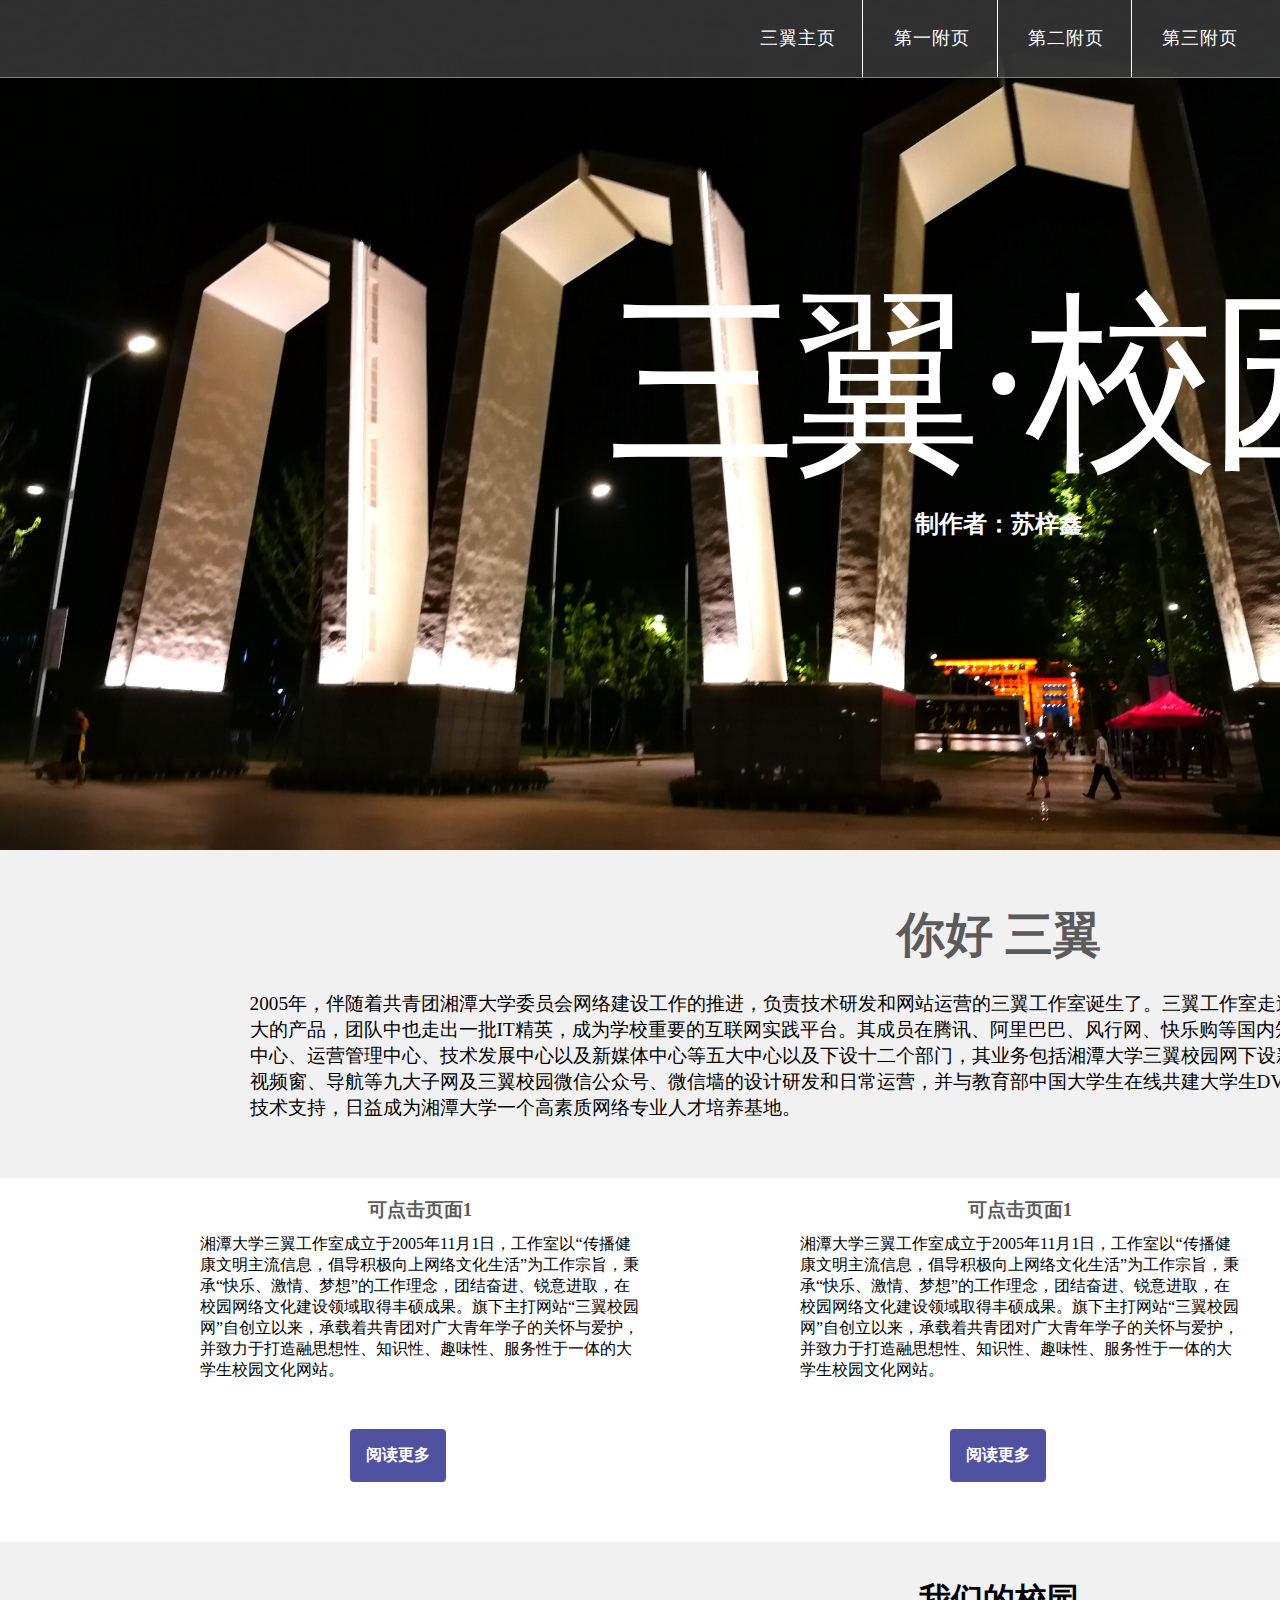
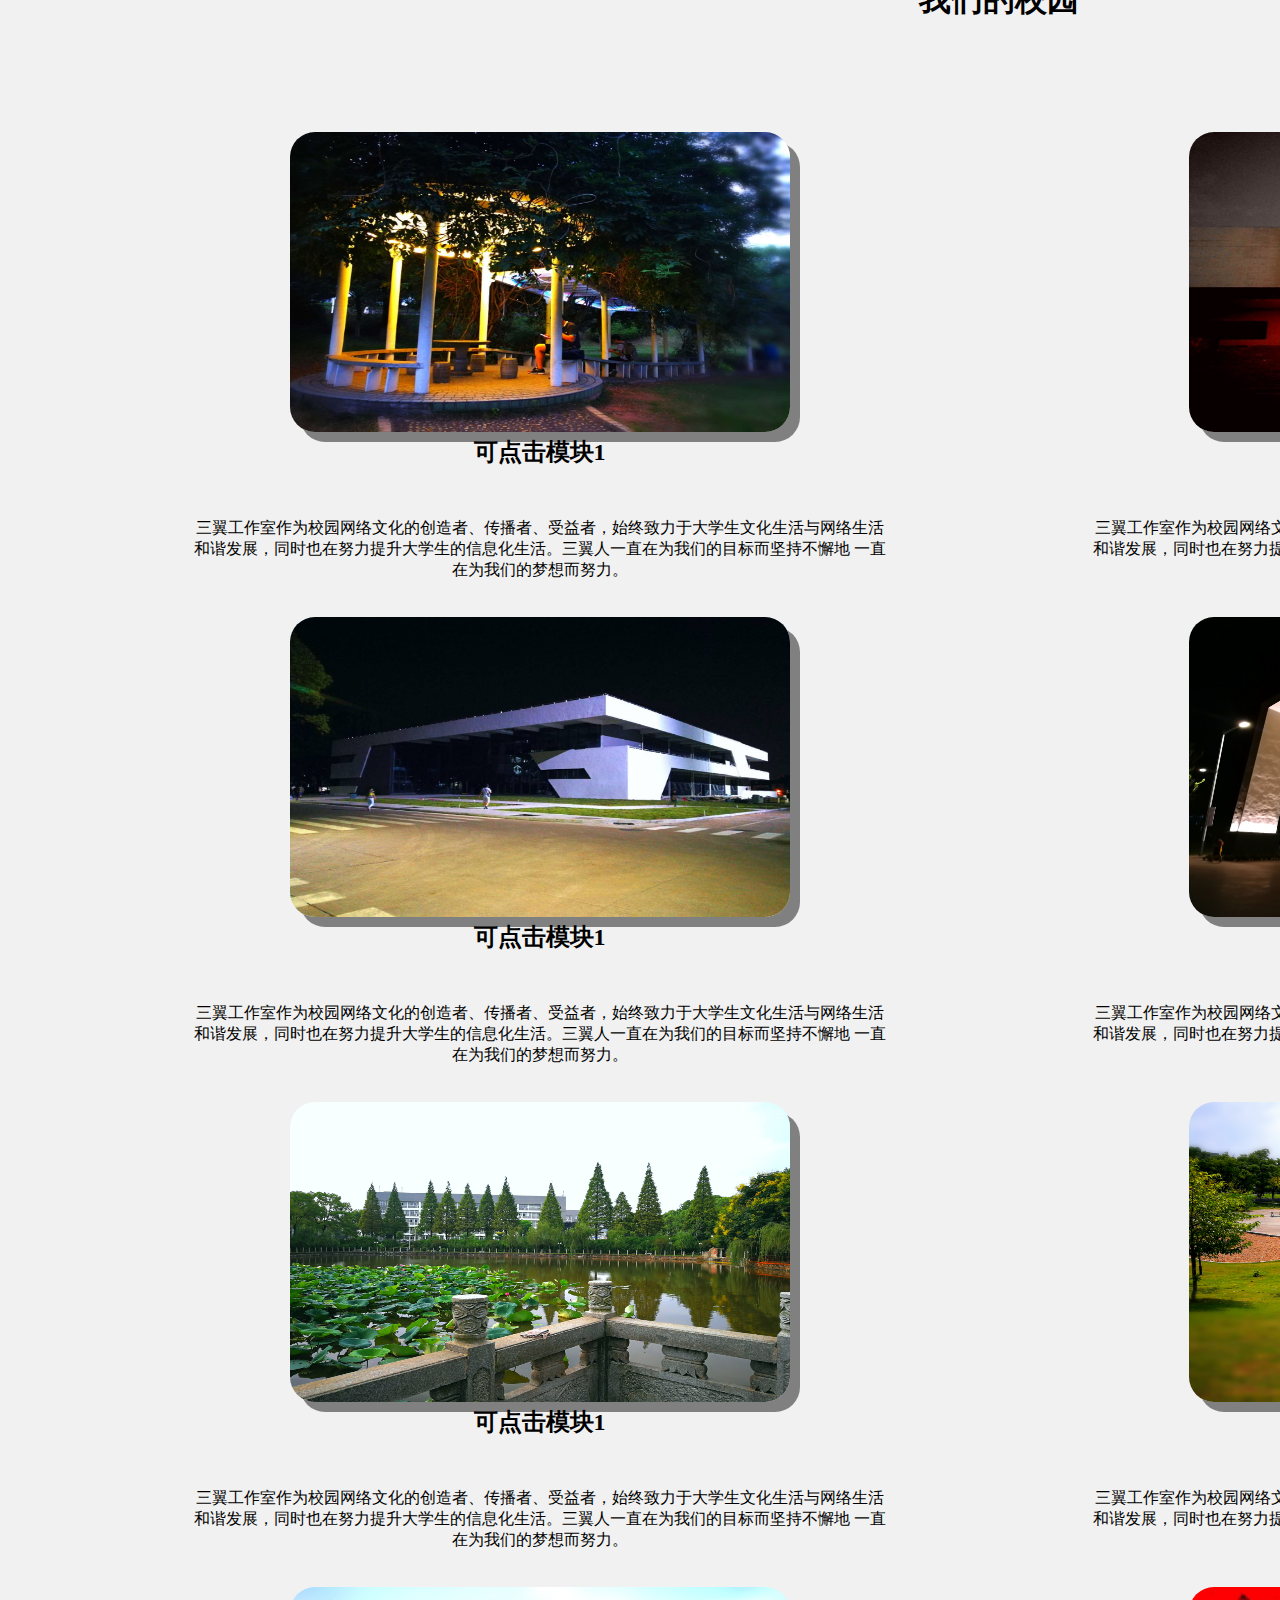
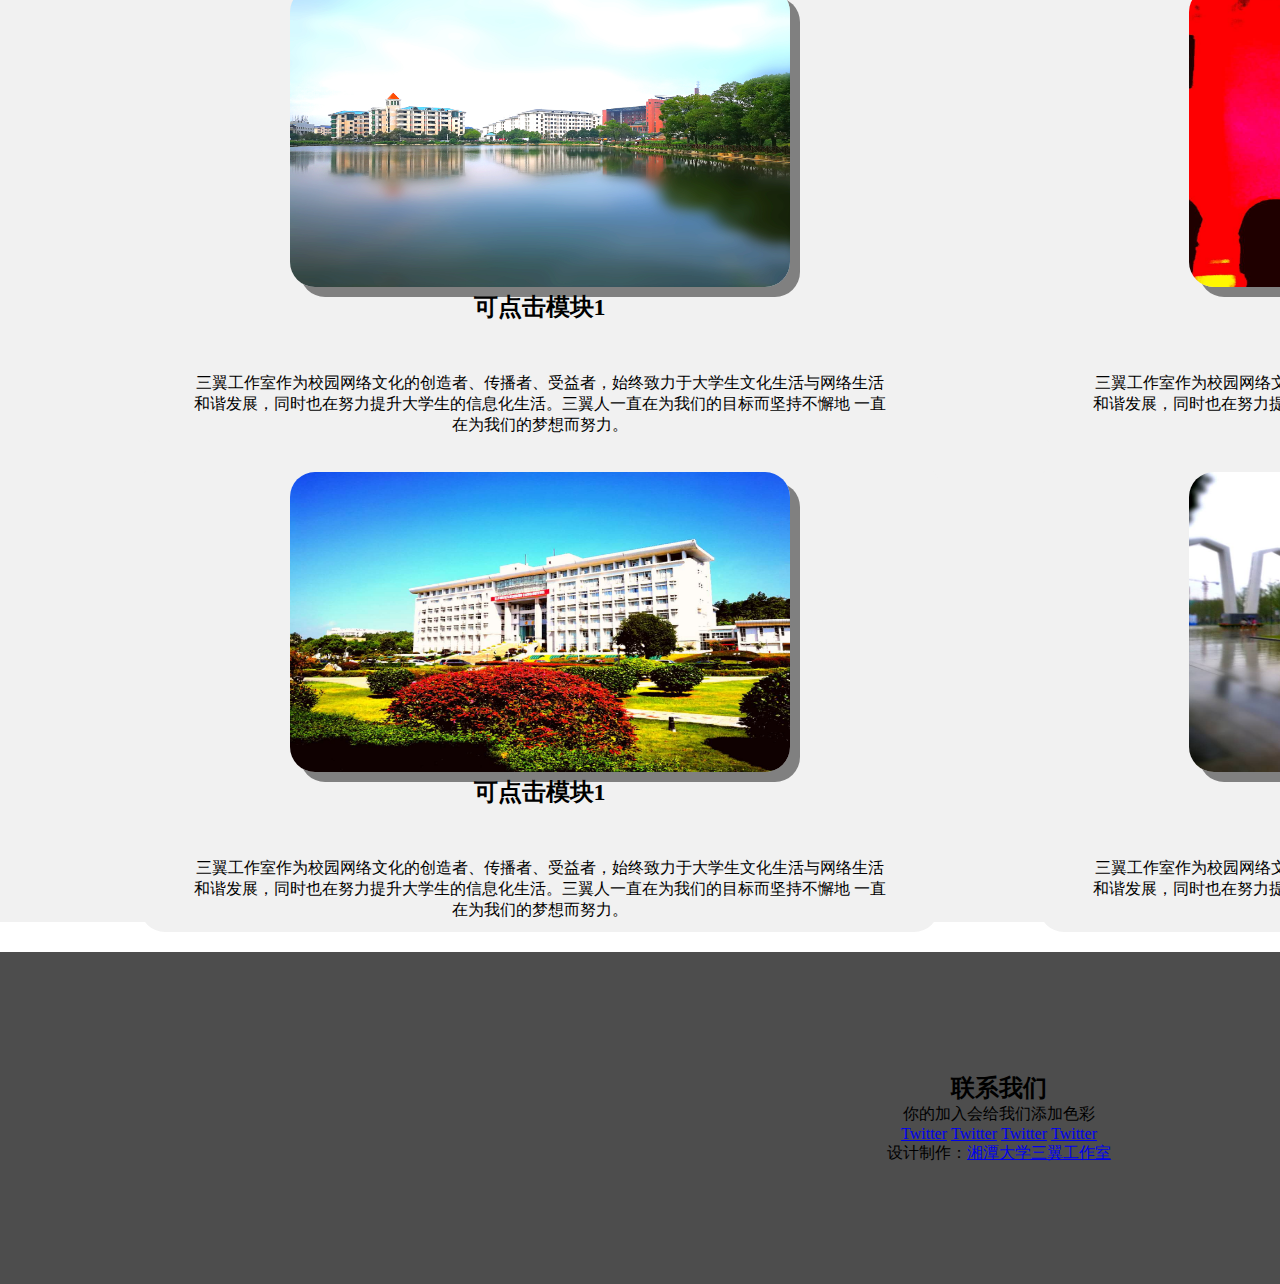
<file: work01/index.html>
<!DOCTYPE html>
<html>
<head>
	<title>三翼-校园</title>
	<meta charset="utf-8">
	<link rel="stylesheet" type="text/css" href="css/css01.css"/>

</head>
<body class="homepage">
		<!-- 头部 -->
		<div id="header">
			<div id="nav-wrapper"> 
				<!-- 链接 -->
				<nav id="nav">
					<ul>
						<li class="active"><a href="index.html">三翼主页</a></li>
						<li><a href="#">第一附页</a></li>
						<li><a href="#">第二附页</a></li>
						<li><a href="#">第三附页</a></li>
					</ul>
				</nav>
			</div>
			
			<div class="containe0"> 
				
				<!-- 三翼标志 -->
				<div id="logo">
					<h1><a href="#">三翼·校园</a></h1>
					<br>
					<span class="tag">制作者：苏梓鑫</span>
				</div>
			</div>
		</div>

	<!-- 特色 -->
		<div id="featured" style="background-color: #f1f1f1">
			<div class="container1">


					<h2 style="text-align: center; font-size: 3em;">你好 三翼</h2>
					<p class="p1">
						2005年，伴随着共青团湘潭大学委员会网络建设工作的推进，负责技术研发和网站运营的三翼工作室诞生了。三翼工作室走过十一载春秋，研发并运营了一系列服务师生，服务湘大的产品，团队中也走出一批IT精英，成为学校重要的互联网实践平台。其成员在腾讯、阿里巴巴、风行网、快乐购等国内知名互联网企业工作。其下设行政管理中心、信息传播中心、运营管理中心、技术发展中心以及新媒体中心等五大中心以及下设十二个部门，其业务包括湘潭大学三翼校园网下设新闻、资讯、七点、电台、二手街、文库、静态电影、视频窗、导航等九大子网及三翼校园微信公众号、微信墙的设计研发和日常运营，并与教育部中国大学生在线共建大学生DV网，并为湘潭大学学工在线、校友会网、团委网等提供技术支持，日益成为湘潭大学一个高素质网络专业人才培养基地。
					</p>
					

					<div class="row">
						<div class="u">
							<h3>可点击页面1</h3>
							<p>湘潭大学三翼工作室成立于2005年11月1日，工作室以“传播健康文明主流信息，倡导积极向上网络文化生活”为工作宗旨，秉承“快乐、激情、梦想”的工作理念，团结奋进、锐意进取，在校园网络文化建设领域取得丰硕成果。旗下主打网站“三翼校园网”自创立以来，承载着共青团对广大青年学子的关怀与爱护，并致力于打造融思想性、知识性、趣味性、服务性于一体的大学生校园文化网站。</p>
							<a href="#" class="button1">阅读更多</a>
						</div>

						<div class="u">
							<h3>可点击页面1</h3>
							<p>湘潭大学三翼工作室成立于2005年11月1日，工作室以“传播健康文明主流信息，倡导积极向上网络文化生活”为工作宗旨，秉承“快乐、激情、梦想”的工作理念，团结奋进、锐意进取，在校园网络文化建设领域取得丰硕成果。旗下主打网站“三翼校园网”自创立以来，承载着共青团对广大青年学子的关怀与爱护，并致力于打造融思想性、知识性、趣味性、服务性于一体的大学生校园文化网站。</p>
							<a href="#" class="button1">阅读更多</a>
						</div>

						<div class="u">
							<h3>可点击页面1</h3>
							<p>湘潭大学三翼工作室成立于2005年11月1日，工作室以“传播健康文明主流信息，倡导积极向上网络文化生活”为工作宗旨，秉承“快乐、激情、梦想”的工作理念，团结奋进、锐意进取，在校园网络文化建设领域取得丰硕成果。旗下主打网站“三翼校园网”自创立以来，承载着共青团对广大青年学子的关怀与爱护，并致力于打造融思想性、知识性、趣味性、服务性于一体的大学生校园文化网站。</p>
							<a href="#" class="button1">阅读更多</a>
						</div>


					</div>
			</div>
		</div>
		
			
	<!-- 主要内容 -->


		<div class="main"  >
			<br><br>
			<h1 style="text-align: center;">我们的校园</h2>



				<aside id="left">
				<div class="img">
			<a href="#" class="image2"><img src="img/light.jpg" width="500px" height="300px"   alt="图片加载失败"></a><br>
				<header>
					<h2>可点击模块1</h2>
				</header>
				<p>三翼工作室作为校园网络文化的创造者、传播者、受益者，始终致力于大学生文化生活与网络生活和谐发展，同时也在努力提升大学生的信息化生活。三翼人一直在为我们的目标而坚持不懈地	一直在为我们的梦想而努力。</p>
		</div>

		<div class="img">
			<a href="#" class="image2"><img src="img/canteen.jpg" width="500px" height="300px"   alt="图片加载失败"></a><br>
				<header>
					<h2>可点击模块1</h2>
				</header>
				<p>三翼工作室作为校园网络文化的创造者、传播者、受益者，始终致力于大学生文化生活与网络生活和谐发展，同时也在努力提升大学生的信息化生活。三翼人一直在为我们的目标而坚持不懈地	一直在为我们的梦想而努力。</p>
		</div>
		<div class="img">
			<a href="#" class="image1"><img src="img/bird.jpg" width="500px" height="300px"   alt="图片加载失败"></a><br>
				<header>
					<h2>可点击模块1</h2>
				</header>
				<p>三翼工作室作为校园网络文化的创造者、传播者、受益者，始终致力于大学生文化生活与网络生活和谐发展，同时也在努力提升大学生的信息化生活。三翼人一直在为我们的目标而坚持不懈地	一直在为我们的梦想而努力。</p>
		</div>

		<div class="img">
			<a href="#" class="image1"><img src="img/lake.jpg" width="500px" height="300px"  alt="图片加载失败"></a><br>
				<header>
					<h2>可点击模块1</h2>
				</header>
				<p>三翼工作室作为校园网络文化的创造者、传播者、受益者，始终致力于大学生文化生活与网络生活和谐发展，同时也在努力提升大学生的信息化生活。三翼人一直在为我们的目标而坚持不懈地	一直在为我们的梦想而努力。</p>
		</div>

		<div class="img">
			<a href="#" class="image1"><img src="img/library.jpg" width="500px" height="300px"   alt="图片加载失败"></a><br>
				<header>
					<h2>可点击模块1</h2>
				</header>
				<p>三翼工作室作为校园网络文化的创造者、传播者、受益者，始终致力于大学生文化生活与网络生活和谐发展，同时也在努力提升大学生的信息化生活。三翼人一直在为我们的目标而坚持不懈地	一直在为我们的梦想而努力。</p>
		</div>

				</aside>
				<aside id="right">
				<div class="img">
			<a href="#" class="image1"><img src="img/club.jpg" width="500px" height="300px"   alt="图片加载失败"></a><br>
				<header>
					<h2>可点击模块1</h2>
				</header>
				<p>三翼工作室作为校园网络文化的创造者、传播者、受益者，始终致力于大学生文化生活与网络生活和谐发展，同时也在努力提升大学生的信息化生活。三翼人一直在为我们的目标而坚持不懈地	一直在为我们的梦想而努力。</p>
		</div>
		<div class="img">
			<a href="#" class="image1"><img src="img/gate.jpg" width="500px" height="300px"   alt="图片加载失败"></a><br>
				<header>
					<h2>可点击模块1</h2>
				</header>
				<p>三翼工作室作为校园网络文化的创造者、传播者、受益者，始终致力于大学生文化生活与网络生活和谐发展，同时也在努力提升大学生的信息化生活。三翼人一直在为我们的目标而坚持不懈地	一直在为我们的梦想而努力。</p>
		</div>

		<div class="img">
			<a href="#" class="image1"><img src="img/ground.jpg" width="500px" height="300px"  alt="图片加载失败"></a><br>
				<header>
					<h2>可点击模块1</h2>
				</header>
				<p>三翼工作室作为校园网络文化的创造者、传播者、受益者，始终致力于大学生文化生活与网络生活和谐发展，同时也在努力提升大学生的信息化生活。三翼人一直在为我们的目标而坚持不懈地	一直在为我们的梦想而努力。</p>
		</div>

		<div class="img">
			<a href="#" class="image3"><img src="img/believe.jpg" width="500px" height="300px"  alt="图片加载失败"></a><br>
				<header>
					<h2>可点击模块1</h2>
				</header>
				<p>三翼工作室作为校园网络文化的创造者、传播者、受益者，始终致力于大学生文化生活与网络生活和谐发展，同时也在努力提升大学生的信息化生活。三翼人一直在为我们的目标而坚持不懈地	一直在为我们的梦想而努力。</p>
		</div>
		<div class="img">
			<a href="#" class="image3"><img src="img/solider.jpg" width="500px" height="300px"  alt="图片加载失败"></a><br>
				<header>
					<h2>可点击模块1</h2>
				</header>
				<p>三翼工作室作为校园网络文化的创造者、传播者、受益者，始终致力于大学生文化生活与网络生活和谐发展，同时也在努力提升大学生的信息化生活。三翼人一直在为我们的目标而坚持不懈地	一直在为我们的梦想而努力。</p>
		</div>
				</aside>


		
		
</div>
						
					





	<!-- 引脚 -->
		<div id="footer">
			<div class="container">
				<section>
					<header>
						<h2>联系我们</h2>
						<span class="byline">你的加入会给我们添加色彩</span>
					</header>
					<ul class="contact">
						<li><a href="#" class="fa fa-twitter"><span>Twitter</span></a></li>
						<li><a href="#" class="fa fa-twitter"><span>Twitter</span></a></li>
						<li><a href="#" class="fa fa-twitter"><span>Twitter</span></a></li>
						<li><a href="#" class="fa fa-twitter"><span>Twitter</span></a></li>
					</ul>
				</section>
			</div>
			<div id="copyright">
			<div class="container">
				设计制作：<a href="#">湘潭大学三翼工作室</a>
			</div>
		</div>

		</div>
		<hr/>

	<!-- 版权 -->
		
</body>
</html>
</file>
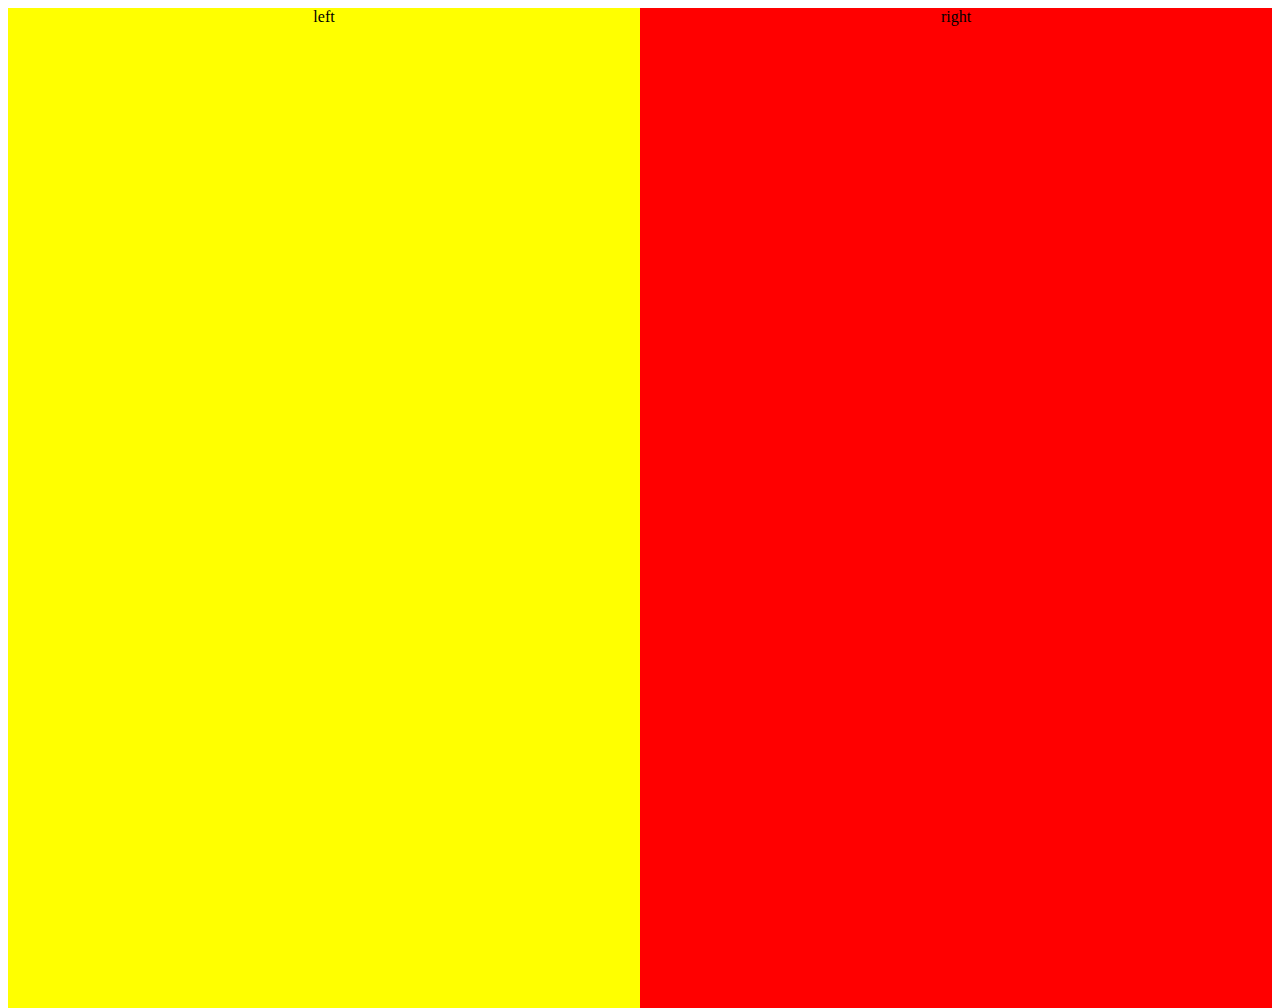
<file: work01/01.html>
<!DOCTYPE html>
<html>
<head>
	<title>aside</title>
	<style type="text/css">
		#left,#right
		{
			float: left;
			text-align: center;
			height:1000px;
		}

		#left
		{
			width: 50%;
			background-color:yellow;
		}

		#right
		{
			width: 50%;
			background-color:red;
		}
	</style>
</head>
<body>
<aside id="left">
	left
</aside>
<aside id="right">
	right
</aside>
</body>
</html>
</file>
<file: work01/css/css01.css>
*{
	margin: 0;
	padding: 0;
}

/*基础*/
body{
	/*background:#F5F5F5;*/
	margin: 0 auto;
	width: 1998px;
}






/*主体*/
/*header*/

#header
{
	padding: 18em 10em 20em 10em;
	position: relative;
	background: url(../gate.jpg) no-repeat top center;
	background-attachment: fixed;
	background-size: cover;
	text-align:center;
}

#header:before
{
    position: absolute;
    left: 0;
    top: 0;
    width: 100%;
    height: 100%;
    background: rgba(64,64,64,0.1);
}


.homepage #header
{
	position: 12em 0 10em 0;
}

/*logo*/

#logo
{
	position: relative;
	z-index: 1;
}

#logo h1
{
}

#logo a
{
	display: inline-block;
	text-decoration: none;
	font-weight: 200;
	line-height: 1em;
	font-size: 6em;
	color:#fff;
	letter-spacing: -0.05em;
	font-family: Microsoft JhengHei;
	margin: 0 0 0 0;
	font-weight: border;
}

#logo span
{
	position: relative;
	top: 10px;
	font-size:1.5em;
	color: #fff;
	font-weight: bolder;
}


.p1
{
	margin-left: 8em;
	margin-right: 8em;
	padding-left: 15em;
	padding-right: 15em;
	font-size: 1.2em;
}

/*nav*/
#nav
{
}

#nav-wrapper
{	
	background: rgba(96,96,96,0.5);
	position: absolute;
	top: 0;
	left: 0;
	width: 100%;
	border-bottom: 1px grey solid;
}

#nav > ul
{
	margin: 0;
	padding: 0;
	text-align: center;
}

#nav > ul > li
{
	display: inline-block;
	border-right: 1px  white solid;
}

#nav > ul > li:last-child
{
	padding-right: 0;
	border-right: none;
}

#nav > ul > li > a
{
	display: inline-block;
	padding: 1.5em 1.5em;
	letter-spacing: 0.06em;
	text-decoration: none;
	font-size: 1.1em;
	color: #fff;


}

#nav li.active a
{
	color: #fff;
}

#nav > ul > li > ul
{
	display: none;
}

#feature
{
	padding:1.5em 0;
	font-size: 1.6em;

}

#feature .container
{
	margin-bottom: 3em;
}

#feature p
{
	line-height: 2em;
	font-size: 1.2em;
	text-align: center;
}

.row .u
{
/*	border:1px grey solid;*/
	display: inline-block;
	/*overflow: hidden;*/
	float: left;
	width: 600px;
	position: relative;
	left: 120px;
}

.u h3
{
	color: #5b5b5b;
	font-weight: bolder;
	padding-top: 1em;
	padding-bottom: 0.6em;
	text-align: center;
}

.button1
{
	display: inline-block;
	color: white;
	background-color: #5151a2;
	text-decoration: none;
	font-weight: bolder;
	position: relative;
	left: 220px;
	padding:1em 1em 1em 1em;
	border-radius: 0.25em;
	margin: 0px 10px 10px 10px;
}



 .container1 h2 
{
	padding-top: 1.1em;
	padding-bottom: 0.5em;
	color: #5b5b5b;
	font-family: Microsoft JhengHei;
}

.container1 p
{
	padding-right: 5em;
	padding-left: 5em;
	font-family: Microsoft JhengHei;
	padding-bottom: 3em;
}

/*.u1
{
	padding: 50px 10px 10px 50px;
	display: inline-block;
	float: left;
	position: relative;
	overflow: hidden;
	width: 200px;
	height: 150px;
}*/
.main
{
	display: inline-block;
	clear: left;
	background-color: #f1f1f1;
	/*border:2px red solid;*/
	/*z-index:-1;*/
	position: relative;
	top: 50px;
	font-family: Microsoft JhengHei;
	border-radius:(25px 25px 0 0)
}

.img
{
	/*border:2px blue solid;*/
	width: 80%;
	height: 450px;
	padding: 10px 0px 10px 0px;
	/*margin-bottom: 0px;*/
	display: inline-block;
	float: left;
	overflow: hidden;
	text-align: center;
	position: relative;
	top: 100px;
	left: 90px;
	background-color:  #f1f1f1;
	margin-left:0px;
	margin-bottom: 15px;
	/*box-shadow: 15px 20px black;*/
	border-radius:25px;
	/*background-color: grey;*/
}

.img img
{
	border-radius: 25px;
	box-shadow: 10px 10px grey;
}



.main p
{
	padding: 50px 50px 50px 50px;

}



/*引脚*/

#footer
{
	font-family: Microsoft JhengHei;
	position: relative;
	bottom: -80px;
	background-color: #4d4d4d;
	/*border:2px red solid;*/
	clear: left;
	padding-bottom: 50px;
	margin-bottom:0px;
	text-align: center;
	padding: 120px 0 120px 0;
	text-decoration: none;
}

li
{
	display: inline-block;
}


/*版权*/

#copyright .copyright
{
	text-align: center;
	position: relative;
	display: inline-block;
	background-color: yellow;
	text-decoration: none;
}


#left,#right
		{
			float: left;
			text-align: center;
			height:2500px;

		}

		#left
		{
			width: 50%;
			background-color:#f1f1f1;
			/*background-image: url(../bondconstruct.jpg);*/
			position: relative;
			left: 50px;

		}

		#right
		{
			width: 50%;
			background-color:#f1f1f1;
			/*background-image: url(../bondconstruct.jpg);*/
			position: relative;
			right: 50px;
		}
</file>
